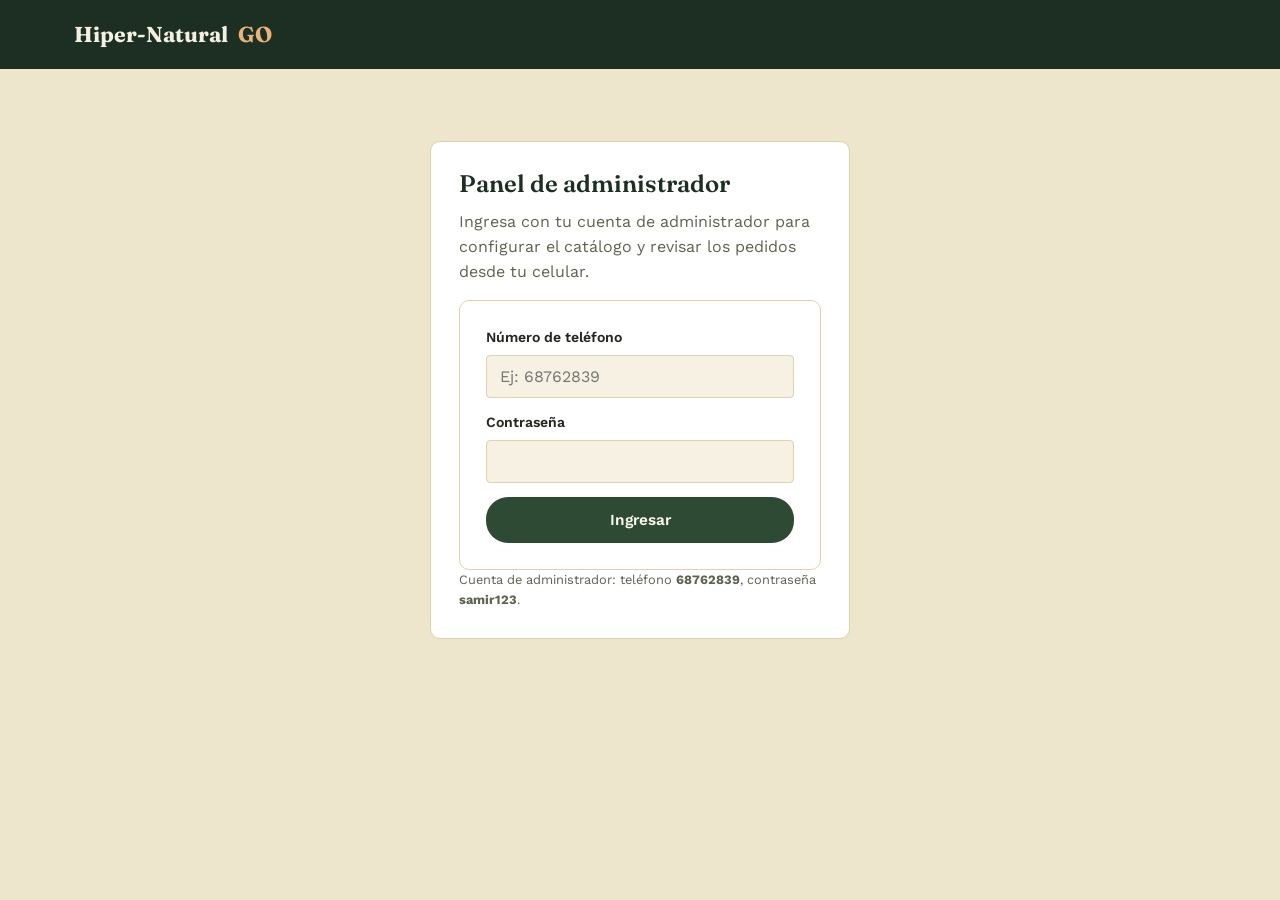
<file: admin.html>
<!DOCTYPE html>
<html lang="es">
<head>
<meta charset="UTF-8">
<meta name="viewport" content="width=device-width, initial-scale=1.0">
<title>Panel de administrador | Hiper-Natural GO</title>
<link rel="preconnect" href="https://fonts.googleapis.com">
<link href="https://fonts.googleapis.com/css2?family=Fraunces:opsz,wght@9..144,500;9..144,600;9..144,700&family=Work+Sans:wght@400;500;600;700&display=swap" rel="stylesheet">
<link rel="stylesheet" href="css/style.css">
</head>
<body class="cuerpo-admin">

<!-- ===================== ENCABEZADO DEL PANEL ===================== -->
<header class="encabezado-admin">
  <div class="contenedor barra-admin">
    <a href="index.html" class="logo">Hiper-Natural <span>GO</span></a>
    <div class="acciones-admin oculto" id="accionesAdmin">
      <span class="etiqueta-admin" id="nombreAdminSesion"></span>
      <button class="boton boton-fantasma boton-pequeno" id="btnSalirAdmin">Salir</button>
    </div>
  </div>
</header>

<main class="contenedor panel-admin-contenido">

  <!-- ===================== LOGIN DE ADMINISTRADOR ===================== -->
  <section class="tarjeta-login-admin" id="seccionLoginAdmin">
    <h1>Panel de administrador</h1>
    <p>Ingresa con tu cuenta de administrador para configurar el catálogo y revisar los pedidos desde tu celular.</p>
    <form id="formularioLoginAdmin" class="formulario-cuenta">
      <label>Número de teléfono
        <input type="tel" id="adminTelefono" required placeholder="Ej: 68762839">
      </label>
      <label>Contraseña
        <input type="password" id="adminContrasena" required>
      </label>
      <button type="submit" class="boton boton-primario boton-ancho">Ingresar</button>
    </form>
    <p class="nota-form">Cuenta de administrador: teléfono <strong>68762839</strong>, contraseña <strong>samir123</strong>.</p>
  </section>

  <!-- ===================== CONTENIDO DEL PANEL (solo si es admin) ===================== -->
  <section class="oculto" id="seccionPanelAdmin">

    <!-- Resumen rápido -->
    <div class="resumen-admin" id="resumenAdmin">
      <!-- Tarjetas de resumen generadas por JavaScript -->
    </div>

    <!-- Pestañas del panel -->
    <div class="pestanas-admin">
      <button class="pestana-admin activa" data-vista="productos">Productos</button>
      <button class="pestana-admin" data-vista="pedidos">Pedidos</button>
      <button class="pestana-admin" data-vista="nuevo">Agregar producto</button>
      <button class="pestana-admin" data-vista="ajustes">Ajustes</button>
    </div>

    <!-- Vista: lista de productos editable -->
    <div class="vista-admin" id="vistaProductos">
      <div id="listaProductosAdmin" class="lista-productos-admin">
        <!-- Tarjetas de producto editable generadas por JavaScript -->
      </div>
    </div>

    <!-- Vista: pedidos y reservas -->
    <div class="vista-admin oculto" id="vistaPedidos">
      <div id="listaPedidosAdmin" class="lista-pedidos-admin">
        <!-- Pedidos generados por JavaScript -->
      </div>
    </div>

    <!-- Vista: ajustes del negocio (generada por admin.js) -->
    <div class="vista-admin oculto" id="vistaAjustes"></div>

    <!-- Vista: agregar producto nuevo -->
    <div class="vista-admin oculto" id="vistaNuevo">
      <form id="formularioNuevoProducto" class="formulario-producto-admin">
        <label>Nombre del producto
          <input type="text" id="nuevoNombre" required>
        </label>
        <label>Categoría
          <input type="text" id="nuevoCategoria" required placeholder="Ej: Frutos secos y semillas">
        </label>
        <div class="fila-doble">
          <label>Precio (Bs.)
            <input type="number" id="nuevoPrecio" min="0" step="0.5" required>
          </label>
          <label>Stock inicial
            <input type="number" id="nuevoStock" min="0" step="1" required>
          </label>
        </div>
        <label>Emoji o ícono
          <input type="text" id="nuevoEmoji" maxlength="4" placeholder="🌿" value="🌿">
        </label>
        <div class="subir-imagen">
          <span class="etiqueta-subir">Foto del producto (opcional)</span>
          <div class="fila-subir">
            <div class="vista-previa-subida" id="vistaPreviaNuevo">Sin foto</div>
            <label class="boton boton-fantasma boton-pequeno boton-subir">📷 Elegir foto
              <input type="file" accept="image/*" id="archivoNuevoProducto" hidden>
            </label>
        </div>
        </div>
        <label>Descripción
          <textarea id="nuevoDescripcion" rows="3" required></textarea>
        </label>
        <label>Forma de consumo
          <textarea id="nuevoFormaConsumo" rows="2" required></textarea>
        </label>
        <label class="fila-checkbox">
          <input type="checkbox" id="nuevoDestacado"> Mostrar como producto destacado
        </label>
        <button type="submit" class="boton boton-primario boton-ancho">Agregar producto al catálogo</button>
      </form>
    </div>

  </section>
</main>

<!-- Contenedor de notificaciones tipo toast (compartido con la tienda) -->
<div class="contenedor-toast" id="contenedorToast"></div>

<script src="js/supabaseClient.js"></script>
<script src="js/datos.js"></script>
<script src="js/admin.js"></script>
</body>
</html>
</file>
<file: css/style.css>
/* ==========================================================================
   HIPER-NATURAL GO / ONLINE — HOJA DE ESTILOS
   Todo el diseño visual del proyecto vive en este único archivo, tal como
   lo pide la consigna. Está dividido en bloques comentados para que sea
   fácil de encontrar cada parte durante la defensa del proyecto.
   ========================================================================== */

/* ---------- 1. VARIABLES DE DISEÑO (paleta, tipografía, medidas) ---------- */
:root{
  /* Paleta: tonos tierra/mercado, inspirados en granos, hierbas y madera */
  --color-fondo:        #F6F1E2;
  --color-fondo-alt:     #EDE5CC;
  --color-superficie:    #FFFFFF;
  --color-borde:         #DED1AC;

  --color-tinta:         #23281E;
  --color-tinta-suave:   #5C6350;

  --color-verde:         #2E4A34;   /* verde bosque: marca, botones principales */
  --color-verde-oscuro:  #1D2F22;
  --color-verde-claro:   #7C9A63;   /* verde salvia: detalles, hover, chips */

  --color-acento:        #A6462A;  /* terracota tostada: precios, promos, CTA secundarios */
  --color-acento-suave:  #F1DCC9;

  --color-exito:         #3E6B4A;
  --color-alerta:        #B4451E;

  --fuente-display: 'Fraunces', Georgia, serif;
  --fuente-texto:   'Work Sans', 'Segoe UI', sans-serif;

  --radio-s: 4px;
  --radio-m: 10px;
  --radio-l: 22px;

  --sombra-suave: 0 10px 30px -18px rgba(35, 40, 30, 0.35);
  --sombra-panel: -18px 0 40px -22px rgba(0,0,0,0.35);

  --ancho-maximo: 1180px;
}

/* ---------- 2. RESET BÁSICO Y ESTRUCTURA GENERAL ---------- */
*{ box-sizing: border-box; }
html{ scroll-behavior: smooth; }

body{
  margin: 0;
  font-family: var(--fuente-texto);
  color: var(--color-tinta);
  background: var(--color-fondo);
  line-height: 1.55;
}

h1, h2, h3, h4{
  font-family: var(--fuente-display);
  color: var(--color-verde-oscuro);
  margin: 0 0 .5em 0;
  line-height: 1.15;
  font-weight: 600;
}

p{ margin: 0 0 1em 0; color: var(--color-tinta-suave); max-width: 62ch; }

a{ color: inherit; text-decoration: none; }

img{ max-width: 100%; display: block; }

.contenedor{
  width: 100%;
  max-width: var(--ancho-maximo);
  margin: 0 auto;
  padding: 0 24px;
}

.seccion{ padding: 84px 0; }

.oculto{ display: none !important; }

:focus-visible{
  outline: 3px solid var(--color-verde-claro);
  outline-offset: 2px;
}

/* ---------- 3. BOTONES ---------- */
.boton{
  display: inline-flex;
  align-items: center;
  justify-content: center;
  gap: 8px;
  padding: 13px 26px;
  border-radius: var(--radio-l);
  font-family: var(--fuente-texto);
  font-weight: 600;
  font-size: .96rem;
  border: 1.5px solid transparent;
  cursor: pointer;
  transition: transform .15s ease, background .2s ease, box-shadow .2s ease;
}
.boton:hover{ transform: translateY(-1px); }
.boton:active{ transform: translateY(0); }

.boton-primario{
  background: var(--color-verde);
  color: #FBF8ED;
}
.boton-primario:hover{ background: var(--color-verde-oscuro); }

.boton-fantasma{
  background: transparent;
  color: var(--color-verde-oscuro);
  border-color: var(--color-verde-oscuro);
}
.boton-fantasma:hover{ background: var(--color-verde-oscuro); color: #FBF8ED; }

.boton-ancho{ width: 100%; }

.boton-pequeno{
  padding: 8px 16px;
  font-size: .86rem;
  border-radius: var(--radio-m);
}

/* ---------- 4. ENCABEZADO / NAVEGACIÓN ---------- */
.encabezado{
  position: sticky;
  top: 0;
  z-index: 40;
  background: rgba(246, 241, 226, 0.92);
  backdrop-filter: blur(8px);
  border-bottom: 1px solid var(--color-borde);
}

.barra-nav{
  display: flex;
  align-items: center;
  justify-content: space-between;
  gap: 24px;
  padding: 16px 24px;
}

.logo{
  font-family: var(--fuente-display);
  font-size: 1.35rem;
  font-weight: 700;
  color: var(--color-verde-oscuro);
  white-space: nowrap;
  display: flex;
  align-items: center;
  gap: 10px;
}
.logo span{ color: var(--color-acento); }

.logo-imagen{
  height: 38px;
  width: 38px;
  object-fit: cover;
  border-radius: 50%;
  border: 1px solid var(--color-borde);
}
.logo-pie .logo-imagen{ border-color: rgba(255,255,255,.25); }

.nav-principal{ display: flex; gap: 28px; }
.nav-principal a{
  font-weight: 500;
  color: var(--color-tinta);
  position: relative;
  padding: 4px 0;
}
.nav-principal a:hover{ color: var(--color-verde); }

.acciones-header{ display: flex; align-items: center; gap: 6px; }

.btn-icono{
  position: relative;
  display: flex;
  align-items: center;
  gap: 6px;
  background: transparent;
  border: none;
  color: var(--color-verde-oscuro);
  cursor: pointer;
  padding: 8px 10px;
  border-radius: var(--radio-m);
  font-family: var(--fuente-texto);
  font-size: .9rem;
  font-weight: 500;
}
.btn-icono:hover{ background: var(--color-fondo-alt); }

.contador-carrito{
  position: absolute;
  top: 0;
  right: 0;
  background: var(--color-acento);
  color: #fff;
  font-size: .65rem;
  font-weight: 700;
  min-width: 17px;
  height: 17px;
  border-radius: 50%;
  display: flex;
  align-items: center;
  justify-content: center;
}

.btn-menu{ display: none; background: none; border: none; cursor: pointer; color: var(--color-verde-oscuro); }

/* ---------- 5. HERO ---------- */
.hero{ padding: 72px 0 40px; overflow: hidden; }

.hero-grid{
  display: grid;
  grid-template-columns: 1.15fr .85fr;
  gap: 48px;
  align-items: center;
}

.hero-ubicacion{
  color: var(--color-acento);
  font-weight: 600;
  margin-bottom: 10px;
}

.hero-texto h1{
  font-size: clamp(2.1rem, 4vw, 3.1rem);
  max-width: 14ch;
}

.hero-descripcion{ font-size: 1.05rem; max-width: 48ch; }

.hero-botones{ display: flex; gap: 14px; flex-wrap: wrap; margin: 26px 0 34px; }

.hero-datos{ display: flex; gap: 34px; }
.hero-datos strong{ display: block; font-family: var(--fuente-display); font-size: 1.4rem; color: var(--color-verde-oscuro); }
.hero-datos span{ font-size: .82rem; color: var(--color-tinta-suave); }

.hero-visual{
  position: relative;
  height: 340px;
}
.circulo-hero{
  position: absolute;
  inset: 10% 8%;
  border-radius: 50%;
  background: radial-gradient(circle at 32% 28%, #EADFC0, var(--color-fondo-alt) 70%);
  border: 1px solid var(--color-borde);
  overflow: hidden;
}
.foto-hero{
  width: 100%;
  height: 100%;
  object-fit: cover;
  display: block;
}
.hoja{
  position: absolute;
  border-radius: 60% 40% 55% 45% / 45% 55% 40% 60%;
}
.hoja-1{
  width: 190px; height: 240px;
  background: var(--color-verde-claro);
  top: 6%; right: 18%;
  opacity: .9;
  transform: rotate(18deg);
}
.hoja-2{
  width: 130px; height: 170px;
  background: var(--color-acento-suave);
  border: 1px solid var(--color-acento);
  bottom: 8%; left: 10%;
  transform: rotate(-14deg);
}

/* ---------- 6. TÍTULOS DE SECCIÓN ---------- */
.titulo-seccion{ margin-bottom: 36px; max-width: 60ch; }
.titulo-seccion h2{ font-size: clamp(1.6rem, 3vw, 2.1rem); }

/* ---------- 7. DESTACADOS (carril horizontal) ---------- */
.destacados{ background: var(--color-fondo-alt); }

.carril-destacados{
  display: flex;
  gap: 18px;
  overflow-x: auto;
  padding-bottom: 10px;
  scroll-snap-type: x mandatory;
}
.carril-destacados::-webkit-scrollbar{ height: 6px; }
.carril-destacados::-webkit-scrollbar-thumb{ background: var(--color-borde); border-radius: 10px; }

.tarjeta-destacado{
  scroll-snap-align: start;
  flex: 0 0 240px;
  background: var(--color-superficie);
  border: 1px solid var(--color-borde);
  border-radius: var(--radio-m);
  padding: 16px;
  cursor: pointer;
  transition: box-shadow .2s ease;
}
.tarjeta-destacado:hover{ box-shadow: var(--sombra-suave); }

.etiqueta-promo{
  display: inline-block;
  font-size: .72rem;
  font-weight: 700;
  color: var(--color-acento);
  background: var(--color-acento-suave);
  padding: 3px 10px;
  border-radius: var(--radio-m);
  margin-bottom: 10px;
}

.emoji-producto{
  font-size: 2.6rem;
  width: 100%;
  height: 110px;
  display: flex;
  align-items: center;
  justify-content: center;
  background: var(--color-fondo);
  border-radius: var(--radio-s);
  margin-bottom: 12px;
  overflow: hidden;
}

.imagen-producto-real{
  width: 100%;
  height: 100%;
  object-fit: cover;
}

.tarjeta-destacado h4{ font-size: 1rem; margin-bottom: 4px; }
.precio-destacado{ font-weight: 700; color: var(--color-acento); }
.precio-tachado{ text-decoration: line-through; color: var(--color-tinta-suave); font-weight: 400; font-size: .85rem; margin-right: 6px; }

/* ---------- 8. FILTROS Y BÚSQUEDA ---------- */
.barra-filtros{
  display: flex;
  flex-wrap: wrap;
  gap: 16px;
  align-items: center;
  justify-content: space-between;
  margin-bottom: 30px;
}

.buscador{
  display: flex;
  align-items: center;
  gap: 8px;
  background: var(--color-superficie);
  border: 1px solid var(--color-borde);
  border-radius: var(--radio-l);
  padding: 10px 16px;
  flex: 1 1 260px;
  max-width: 340px;
  color: var(--color-tinta-suave);
}
.buscador input{
  border: none;
  outline: none;
  background: transparent;
  font-family: var(--fuente-texto);
  font-size: .95rem;
  width: 100%;
  color: var(--color-tinta);
}

.chips-categorias{ display: flex; flex-wrap: wrap; gap: 8px; }

.chip{
  padding: 8px 16px;
  border-radius: var(--radio-l);
  border: 1px solid var(--color-borde);
  background: var(--color-superficie);
  font-size: .85rem;
  font-weight: 500;
  cursor: pointer;
  color: var(--color-tinta-suave);
  transition: background .15s ease, color .15s ease, border-color .15s ease;
}
.chip:hover{ border-color: var(--color-verde-claro); }
.chip.activo{
  background: var(--color-verde);
  border-color: var(--color-verde);
  color: #FBF8ED;
}

/* ---------- 9. GRILLA DE PRODUCTOS ---------- */
.grilla-productos{
  display: grid;
  grid-template-columns: repeat(auto-fill, minmax(230px, 1fr));
  gap: 22px;
}

.tarjeta-producto{
  background: var(--color-superficie);
  border: 1px solid var(--color-borde);
  border-radius: var(--radio-m);
  padding: 18px;
  display: flex;
  flex-direction: column;
  transition: box-shadow .2s ease, transform .2s ease;
}
.tarjeta-producto:hover{ box-shadow: var(--sombra-suave); transform: translateY(-3px); }

.cabecera-tarjeta{ display: flex; justify-content: space-between; align-items: flex-start; gap: 8px; }

.categoria-tarjeta{
  font-size: .72rem;
  font-weight: 600;
  color: var(--color-verde);
  background: #E7EEDF;
  padding: 3px 10px;
  border-radius: var(--radio-m);
}

.stock-bajo{ color: var(--color-alerta); font-size: .75rem; font-weight: 600; }
.stock-agotado{ color: var(--color-alerta); font-size: .75rem; font-weight: 700; }

.tarjeta-producto h3{ font-size: 1.08rem; margin: 12px 0 4px; cursor: pointer; }
.descripcion-corta{ font-size: .88rem; margin-bottom: 14px; flex-grow: 1; }

.fila-precio-boton{
  display: flex;
  align-items: center;
  justify-content: space-between;
  gap: 10px;
  margin-top: auto;
}

.precio-producto{ font-family: var(--fuente-display); font-size: 1.25rem; color: var(--color-verde-oscuro); font-weight: 600; }
.precio-producto small{ font-family: var(--fuente-texto); font-size: .7rem; color: var(--color-tinta-suave); font-weight: 400; }

.mensaje-vacio{ text-align: center; color: var(--color-tinta-suave); padding: 40px 0; }

/* ---------- 10. SECCIÓN NOSOTROS ---------- */
.nosotros{ }
.nosotros-grid{
  display: grid;
  grid-template-columns: 1.1fr .9fr;
  gap: 50px;
  align-items: start;
}

.lista-check{ list-style: none; padding: 0; margin: 20px 0 0; display: flex; flex-direction: column; gap: 10px; }
.lista-check li{ position: relative; padding-left: 28px; color: var(--color-tinta); font-weight: 500; }
.lista-check li::before{
  content: "";
  position: absolute;
  left: 0; top: 4px;
  width: 16px; height: 16px;
  border-radius: 50%;
  background: var(--color-verde-claro);
}

.tarjeta-info{
  background: var(--color-verde-oscuro);
  color: #F1EEDF;
  padding: 32px;
  border-radius: var(--radio-l);
}
.tarjeta-info h3{ color: #F1EEDF; }
.tarjeta-info ol{ padding-left: 20px; display: flex; flex-direction: column; gap: 10px; }
.tarjeta-info li{ color: #DCE3D0; }

/* ---------- 11. CONTACTO ---------- */
.contacto{ background: var(--color-fondo-alt); }
.contacto-grid{ display: grid; grid-template-columns: 1fr 1fr; gap: 50px; }

.datos-contacto{ display: flex; flex-direction: column; gap: 16px; margin-top: 24px; }
.fila-contacto{
  display: flex;
  align-items: center;
  gap: 12px;
  color: var(--color-tinta);
  font-weight: 500;
}
.fila-contacto svg{ color: var(--color-verde); flex-shrink: 0; }

.formulario-contacto, .formulario-cuenta{
  background: var(--color-superficie);
  border: 1px solid var(--color-borde);
  border-radius: var(--radio-m);
  padding: 26px;
  display: flex;
  flex-direction: column;
  gap: 14px;
}

.formulario-contacto label, .formulario-cuenta label{
  display: flex;
  flex-direction: column;
  gap: 6px;
  font-size: .88rem;
  font-weight: 600;
  color: var(--color-tinta);
}

input, textarea{
  font-family: var(--fuente-texto);
  padding: 11px 13px;
  border: 1px solid var(--color-borde);
  border-radius: var(--radio-s);
  font-size: .95rem;
  background: var(--color-fondo);
  color: var(--color-tinta);
}
input:focus, textarea:focus{ outline: 2px solid var(--color-verde-claro); background: #fff; }

/* ---------- 12. PIE DE PÁGINA ---------- */
.pie{ background: var(--color-verde-oscuro); color: #D9E0CC; padding: 60px 0 24px; }
.pie-grid{ display: grid; grid-template-columns: 1.4fr 1fr 1fr; gap: 32px; margin-bottom: 30px; }
.logo-pie{ margin-bottom: 8px; }
.pie h4{ color: #F1EEDF; font-family: var(--fuente-texto); font-size: .9rem; margin-bottom: 12px; }
.pie a{ display: block; margin-bottom: 8px; color: #C7D0B7; }
.pie a:hover{ color: #fff; }
.pie p{ color: #B7C1A6; }
.pie-derechos{
  text-align: center;
  border-top: 1px solid rgba(255,255,255,.12);
  padding-top: 20px;
  font-size: .8rem;
  color: #9AA68A;
}

/* ---------- 13. PANELES LATERALES (CARRITO / PEDIDOS) ---------- */
.fondo-oscuro{
  position: fixed; inset: 0;
  background: rgba(20, 24, 16, 0.45);
  opacity: 0;
  pointer-events: none;
  transition: opacity .25s ease;
  z-index: 50;
}
.fondo-oscuro.visible{ opacity: 1; pointer-events: auto; }

.panel{
  position: fixed;
  top: 0; right: 0;
  width: min(400px, 92vw);
  height: 100%;
  background: var(--color-fondo);
  box-shadow: var(--sombra-panel);
  transform: translateX(100%);
  transition: transform .3s ease;
  z-index: 55;
  display: flex;
  flex-direction: column;
}
.panel.visible{ transform: translateX(0); }

.panel-cabecera{
  display: flex;
  justify-content: space-between;
  align-items: center;
  padding: 22px 24px;
  border-bottom: 1px solid var(--color-borde);
}

.btn-cerrar{
  background: none; border: none;
  font-size: 1.6rem;
  line-height: 1;
  cursor: pointer;
  color: var(--color-tinta-suave);
}

.panel-cuerpo{ flex: 1; overflow-y: auto; padding: 20px 24px; display: flex; flex-direction: column; gap: 14px; }

.item-carrito{
  display: flex;
  gap: 12px;
  align-items: center;
  border: 1px solid var(--color-borde);
  border-radius: var(--radio-s);
  padding: 10px;
  background: var(--color-superficie);
}
.emoji-item{ font-size: 1.6rem; width: 44px; height: 44px; display: flex; align-items: center; justify-content: center; background: var(--color-fondo-alt); border-radius: var(--radio-s); flex-shrink: 0; overflow: hidden; }
.emoji-item .imagen-producto-real{ width: 100%; height: 100%; object-fit: cover; }
.info-item-carrito{ flex: 1; }
.info-item-carrito h4{ font-size: .92rem; margin: 0 0 2px; }
.info-item-carrito p{ margin: 0; font-size: .8rem; }

.controles-cantidad{ display: flex; align-items: center; gap: 8px; }
.controles-cantidad button{
  width: 26px; height: 26px;
  border-radius: 50%;
  border: 1px solid var(--color-borde);
  background: var(--color-superficie);
  cursor: pointer;
  font-weight: 700;
  color: var(--color-verde-oscuro);
}
.btn-quitar-item{ background: none; border: none; color: var(--color-alerta); cursor: pointer; font-size: .78rem; font-weight: 600; }

.panel-vacio{ text-align: center; color: var(--color-tinta-suave); padding: 40px 10px; }

.panel-pie{ border-top: 1px solid var(--color-borde); padding: 20px 24px 26px; display: flex; flex-direction: column; gap: 14px; }
.fila-total{ display: flex; justify-content: space-between; align-items: center; font-size: 1.05rem; }
.fila-total strong{ font-family: var(--fuente-display); color: var(--color-acento); font-size: 1.3rem; }

.opciones-pedido{ display: flex; gap: 18px; font-size: .88rem; }
.radio-pedido{ display: flex; align-items: center; gap: 6px; font-weight: 500; }

.campo-metodo-pago{
  display: flex;
  flex-direction: column;
  gap: 6px;
  font-size: .85rem;
  font-weight: 600;
  color: var(--color-tinta);
}
.campo-metodo-pago select{
  font-family: var(--fuente-texto);
  padding: 10px 12px;
  border: 1px solid var(--color-borde);
  border-radius: var(--radio-s);
  background: var(--color-fondo);
  color: var(--color-tinta);
}

.detalle-pago-digital{
  background: var(--color-fondo-alt);
  border: 1px solid var(--color-borde);
  border-radius: var(--radio-m);
  padding: 14px;
  display: flex;
  flex-direction: column;
  align-items: center;
  gap: 10px;
  text-align: center;
}
.detalle-pago-digital p{ font-size: .82rem; margin: 0; }
.imagen-qr{ width: 150px; height: 150px; object-fit: contain; background: #fff; border-radius: var(--radio-s); border: 1px solid var(--color-borde); }

.metodo-pago-pedido{ margin: 4px 0 0; font-size: .8rem; color: var(--color-tinta-suave); }

/* Tarjetas de pedido dentro del panel "Mis pedidos" */
.tarjeta-pedido{
  border: 1px solid var(--color-borde);
  border-radius: var(--radio-s);
  padding: 14px;
  background: var(--color-superficie);
}
.tarjeta-pedido header{ display: flex; justify-content: space-between; margin-bottom: 8px; }
.tarjeta-pedido header strong{ font-family: var(--fuente-texto); }
.estado-pedido{ font-size: .72rem; font-weight: 700; padding: 3px 10px; border-radius: var(--radio-l); }
.estado-pedido.compra{ background: #E7EEDF; color: var(--color-verde); }
.estado-pedido.reserva{ background: var(--color-acento-suave); color: var(--color-acento); }
.tarjeta-pedido ul{ margin: 0; padding-left: 18px; font-size: .85rem; color: var(--color-tinta-suave); }
.tarjeta-pedido .total-pedido{ margin-top: 8px; font-weight: 700; color: var(--color-verde-oscuro); }

/* ---------- 14. MODALES ---------- */
.modal{
  position: fixed; inset: 0;
  background: rgba(20,24,16,.5);
  display: none;
  align-items: center;
  justify-content: center;
  padding: 20px;
  z-index: 60;
}
.modal.visible{ display: flex; }

.modal-contenido{
  position: relative;
  background: var(--color-fondo);
  border-radius: var(--radio-m);
  max-width: 560px;
  width: 100%;
  max-height: 88vh;
  overflow-y: auto;
  padding: 30px;
}

.detalle-producto .emoji-producto{ height: 160px; font-size: 4rem; }
.detalle-cabecera{ display: flex; justify-content: space-between; align-items: flex-start; gap: 10px; margin-top: 16px; }
.detalle-producto h2{ margin-bottom: 6px; }
.detalle-precio{ font-family: var(--fuente-display); font-size: 1.6rem; color: var(--color-acento); white-space: nowrap; }

.tabla-detalle{ width: 100%; border-collapse: collapse; margin: 18px 0; font-size: .9rem; }
.tabla-detalle td{ padding: 8px 0; border-bottom: 1px solid var(--color-borde); vertical-align: top; }
.tabla-detalle td:first-child{ color: var(--color-tinta-suave); width: 40%; font-weight: 500; }

.detalle-acciones{ display: flex; gap: 12px; margin-top: 10px; flex-wrap: wrap; }
.selector-cantidad{ display: flex; align-items: center; gap: 10px; border: 1px solid var(--color-borde); border-radius: var(--radio-l); padding: 6px 14px; }
.selector-cantidad button{ background: none; border: none; font-size: 1.1rem; cursor: pointer; color: var(--color-verde); font-weight: 700; }

/* Pestañas de ingresar/registrar */
.pestanas-cuenta{ display: flex; gap: 8px; margin-bottom: 20px; }
.pestana{
  flex: 1;
  padding: 10px;
  background: var(--color-fondo-alt);
  border: none;
  border-radius: var(--radio-m);
  cursor: pointer;
  font-weight: 600;
  color: var(--color-tinta-suave);
}
.pestana.activa{ background: var(--color-verde); color: #FBF8ED; }

.ayuda-form, .nota-form{ font-size: .8rem; color: var(--color-tinta-suave); margin: 0; }

/* ---------- 15. NOTIFICACIONES TOAST ---------- */
.contenedor-toast{
  position: fixed;
  bottom: 24px;
  left: 50%;
  transform: translateX(-50%);
  display: flex;
  flex-direction: column;
  gap: 10px;
  z-index: 80;
  width: min(360px, 90vw);
}

.toast{
  background: var(--color-verde-oscuro);
  color: #F3F0E2;
  padding: 14px 18px;
  border-radius: var(--radio-m);
  font-size: .9rem;
  font-weight: 500;
  box-shadow: 0 12px 30px -10px rgba(0,0,0,.4);
  opacity: 0;
  transform: translateY(12px);
  animation: entrada-toast .25s ease forwards, salida-toast .3s ease forwards 2.7s;
  display: flex;
  align-items: center;
  gap: 10px;
}
.toast.toast-error{ background: var(--color-alerta); }

@keyframes entrada-toast{ to{ opacity: 1; transform: translateY(0); } }
@keyframes salida-toast{ to{ opacity: 0; transform: translateY(8px); } }

/* ---------- 16. RESPONSIVE ---------- */
@media (max-width: 900px){
  .hero-grid, .nosotros-grid, .contacto-grid{ grid-template-columns: 1fr; }
  .hero-visual{ height: 220px; order: -1; }
  .pie-grid{ grid-template-columns: 1fr; }
}

@media (max-width: 720px){
  .nav-principal{
    position: fixed;
    top: 68px; left: 0; right: 0;
    background: var(--color-fondo);
    flex-direction: column;
    padding: 20px 24px;
    border-bottom: 1px solid var(--color-borde);
    display: none;
    gap: 16px;
  }
  .nav-principal.visible{ display: flex; }
  .btn-menu{ display: block; }
  #etiquetaCuenta{ display: none; }
  .barra-filtros{ flex-direction: column; align-items: stretch; }
}

@media (prefers-reduced-motion: reduce){
  *{ animation-duration: 0.01ms !important; transition-duration: 0.01ms !important; }
}

/* ==========================================================================
   17. PANEL DE ADMINISTRADOR (admin.html / admin.js)
   Se agrega al final del archivo para no alterar los estilos anteriores
   de la tienda. Pensado primero para pantallas de celular.
   ========================================================================== */

/* Panel de administrador embebido directamente en index.html */
.panel-admin{ width: min(460px, 95vw); }
.panel-cuerpo-admin{ gap: 20px; }
.acciones-admin{
  display: flex;
  align-items: center;
  justify-content: space-between;
  padding-bottom: 14px;
  border-bottom: 1px solid var(--color-borde);
}
.etiqueta-admin{ font-size: .86rem; color: var(--color-tinta-suave); }

.cuerpo-admin{ background: var(--color-fondo-alt); min-height: 100vh; }

.encabezado-admin{
  background: var(--color-verde-oscuro);
  padding: 4px 0;
}
.barra-admin{
  display: flex;
  align-items: center;
  justify-content: space-between;
  padding: 14px 24px;
}
.encabezado-admin .logo{ color: #F3F0E2; }
.encabezado-admin .logo span{ color: #E7B27C; }

.acciones-admin{ display: flex; align-items: center; gap: 12px; }
.etiqueta-admin{ color: #DCE3D0; font-size: .85rem; font-weight: 500; }
.encabezado-admin .boton-fantasma{ color: #F3F0E2; border-color: #F3F0E2; }
.encabezado-admin .boton-fantasma:hover{ background: #F3F0E2; color: var(--color-verde-oscuro); }

.panel-admin-contenido{ padding: 32px 24px 60px; max-width: 720px; }

.tarjeta-login-admin{
  background: var(--color-superficie);
  border: 1px solid var(--color-borde);
  border-radius: var(--radio-m);
  padding: 28px;
  max-width: 420px;
  margin: 40px auto;
}
.tarjeta-login-admin h1{ font-size: 1.5rem; }

/* Resumen en tarjetas, apiladas en celular y en fila en pantallas grandes */
.resumen-admin{
  display: grid;
  grid-template-columns: repeat(2, 1fr);
  gap: 12px;
  margin-bottom: 24px;
}
.tarjeta-resumen{
  background: var(--color-superficie);
  border: 1px solid var(--color-borde);
  border-radius: var(--radio-m);
  padding: 16px;
  text-align: center;
}
.tarjeta-resumen strong{ display: block; font-family: var(--fuente-display); font-size: 1.6rem; color: var(--color-verde-oscuro); }
.tarjeta-resumen span{ font-size: .78rem; color: var(--color-tinta-suave); }

/* Pestañas del panel: Productos / Pedidos / Agregar producto */
.pestanas-admin{
  display: flex;
  gap: 8px;
  margin-bottom: 20px;
  overflow-x: auto;
}
.pestana-admin{
  flex: 1 1 auto;
  white-space: nowrap;
  padding: 10px 16px;
  background: var(--color-superficie);
  border: 1px solid var(--color-borde);
  border-radius: var(--radio-l);
  cursor: pointer;
  font-weight: 600;
  font-size: .88rem;
  color: var(--color-tinta-suave);
}
.pestana-admin.activa{ background: var(--color-verde); border-color: var(--color-verde); color: #FBF8ED; }

/* Tarjeta de producto editable */
.lista-productos-admin, .lista-pedidos-admin{ display: flex; flex-direction: column; gap: 16px; }

.tarjeta-producto-admin{
  background: var(--color-superficie);
  border: 1px solid var(--color-borde);
  border-radius: var(--radio-m);
  padding: 18px;
  display: flex;
  flex-direction: column;
  gap: 12px;
}
.cabecera-producto-admin{ display: flex; align-items: center; gap: 10px; font-size: 1.02rem; }

.tarjeta-producto-admin label, .formulario-producto-admin label{
  display: flex;
  flex-direction: column;
  gap: 6px;
  font-size: .84rem;
  font-weight: 600;
  color: var(--color-tinta);
}

.fila-doble{ display: grid; grid-template-columns: 1fr 1fr; gap: 12px; }

.fila-checkbox{
  flex-direction: row !important;
  align-items: center;
  gap: 8px !important;
}
.fila-checkbox input{ width: auto; }

.acciones-producto-admin{ display: flex; gap: 10px; margin-top: 4px; }
.acciones-producto-admin .boton{ flex: 1; }

/* Formulario para agregar producto nuevo */
.formulario-producto-admin{
  background: var(--color-superficie);
  border: 1px solid var(--color-borde);
  border-radius: var(--radio-m);
  padding: 20px;
  display: flex;
  flex-direction: column;
  gap: 14px;
}

/* Selector de estado dentro de la tarjeta de pedido (panel admin) */
.selector-estado{ display: flex; flex-direction: column; gap: 6px; font-size: .8rem; font-weight: 600; margin-top: 8px; }
.selector-estado select{
  font-family: var(--fuente-texto);
  padding: 9px 10px;
  border: 1px solid var(--color-borde);
  border-radius: var(--radio-s);
  background: var(--color-fondo);
  color: var(--color-tinta);
}

@media (min-width: 640px){
  .resumen-admin{ grid-template-columns: repeat(4, 1fr); }
}

/* ==========================================================================
   18. SUBIR FOTOS DESDE EL CELULAR Y AJUSTES (panel de administrador)
   ========================================================================== */

/* Botón de las 3 líneas del administrador: más grande para tocarlo con el dedo */
#btnPanelAdmin{ padding: 8px 12px; background: var(--color-fondo-alt); }
#btnPanelAdmin span{ font-weight: 600; }

/* En el celular, los campos del panel usan 16px para que el navegador
   no haga zoom automático al tocarlos. */
.panel-admin input, .panel-admin textarea, .panel-admin select,
.cuerpo-admin input, .cuerpo-admin textarea, .cuerpo-admin select{ font-size: 16px; }

.subir-imagen{ display: flex; flex-direction: column; gap: 8px; }
.etiqueta-subir{ font-size: .84rem; font-weight: 600; color: var(--color-tinta); }
.ayuda-subir{ font-size: .78rem; margin: -4px 0 0; color: var(--color-tinta-suave); }

.fila-subir{ display: flex; align-items: center; gap: 14px; }

.vista-previa-subida{
  width: 84px;
  height: 84px;
  flex-shrink: 0;
  display: flex;
  align-items: center;
  justify-content: center;
  background: var(--color-fondo);
  border: 1px dashed var(--color-borde);
  border-radius: var(--radio-m);
  font-size: 2rem;
  text-align: center;
  color: var(--color-tinta-suave);
  overflow: hidden;
}
.vista-previa-subida:not(:has(img)){ font-size: .78rem; }
.vista-previa-subida .imagen-producto-real{ width: 100%; height: 100%; object-fit: cover; }

.botones-subir{ display: flex; flex-direction: column; align-items: flex-start; gap: 8px; }

/* El botón de elegir foto es un <label>: tocarlo abre la galería o la cámara */
.boton-subir{ cursor: pointer; min-height: 44px; }

.boton-texto{
  background: none;
  border: none;
  padding: 4px 0;
  color: var(--color-alerta);
  font-family: var(--fuente-texto);
  font-size: .84rem;
  font-weight: 600;
  cursor: pointer;
  text-decoration: underline;
}

.formulario-producto-admin h4{ font-size: 1.05rem; margin: 0; }
.ajustes-imagenes{ margin-top: 16px; gap: 20px; }

/* En el celular, los botones de las pestañas y de acciones son más cómodos de tocar */
@media (max-width: 640px){
  .pestana-admin{ padding: 12px 16px; }
  .acciones-producto-admin .boton{ min-height: 44px; }
}
</file>
